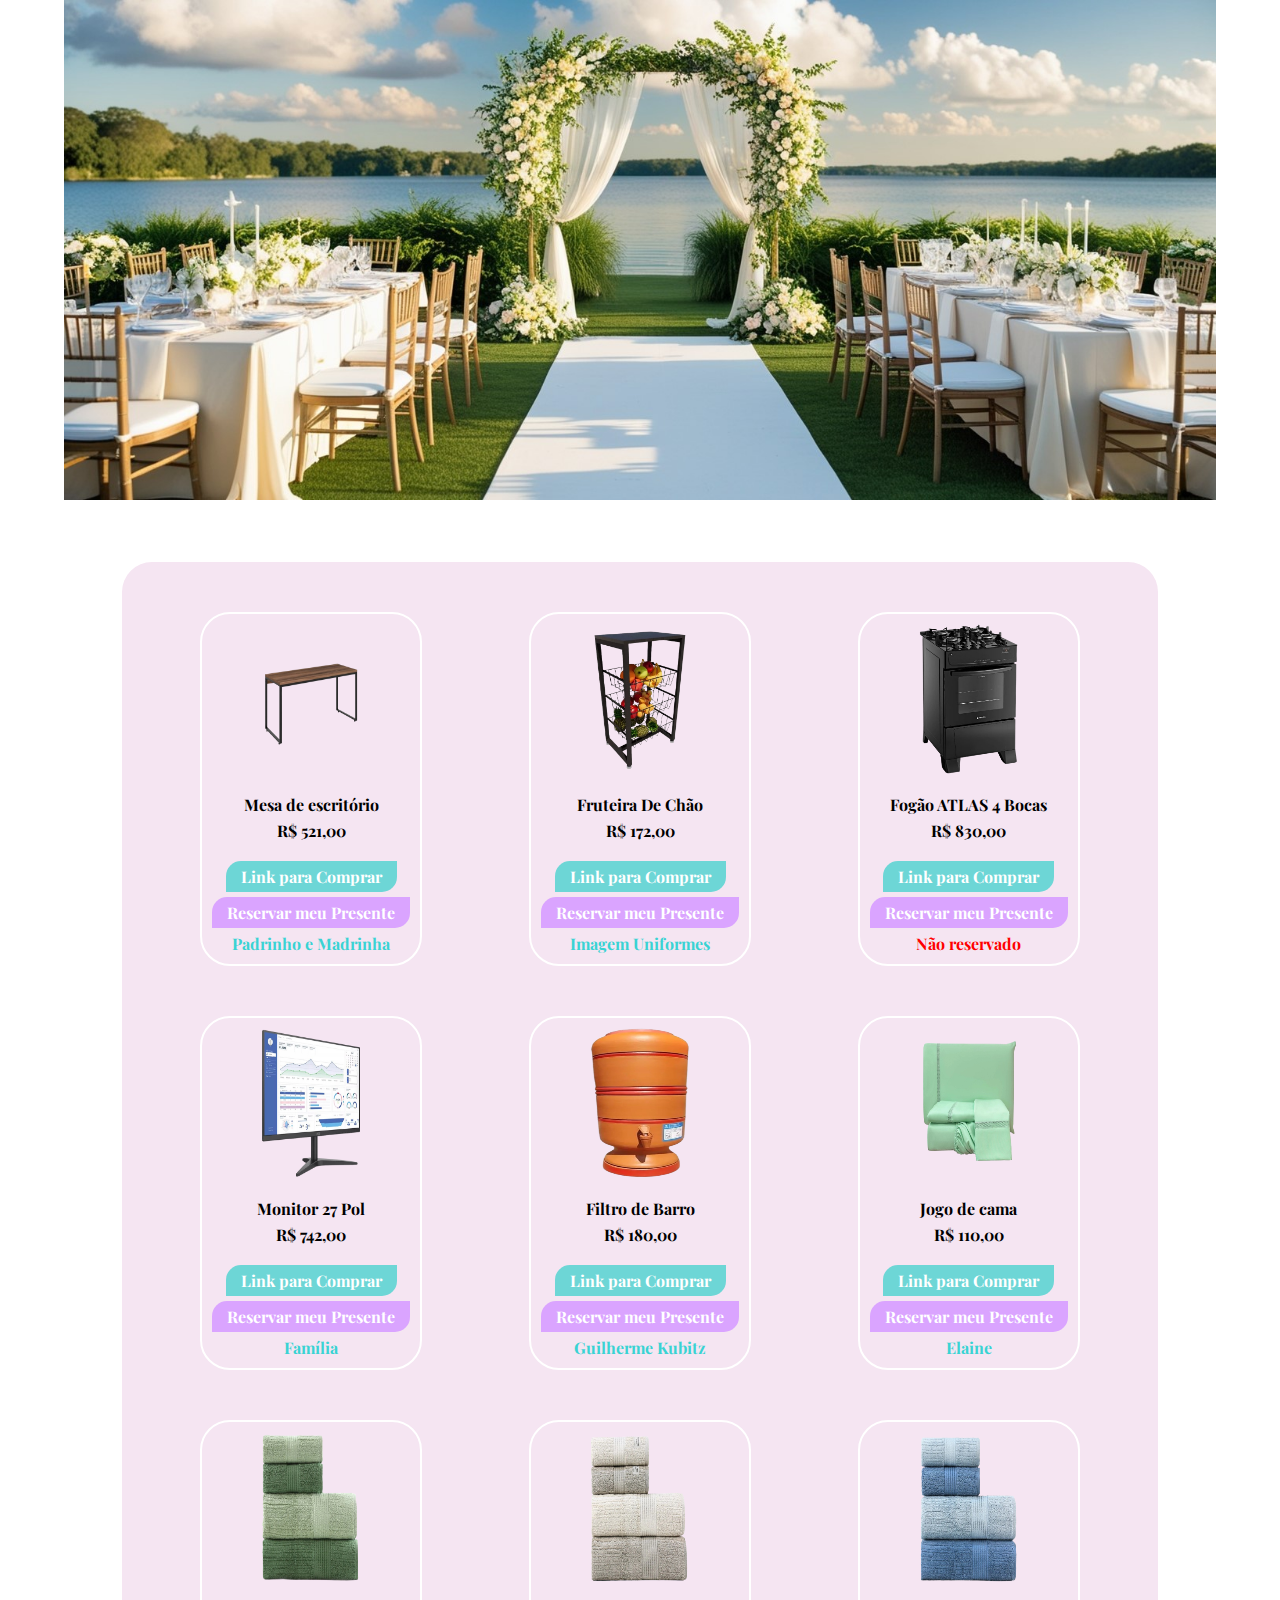
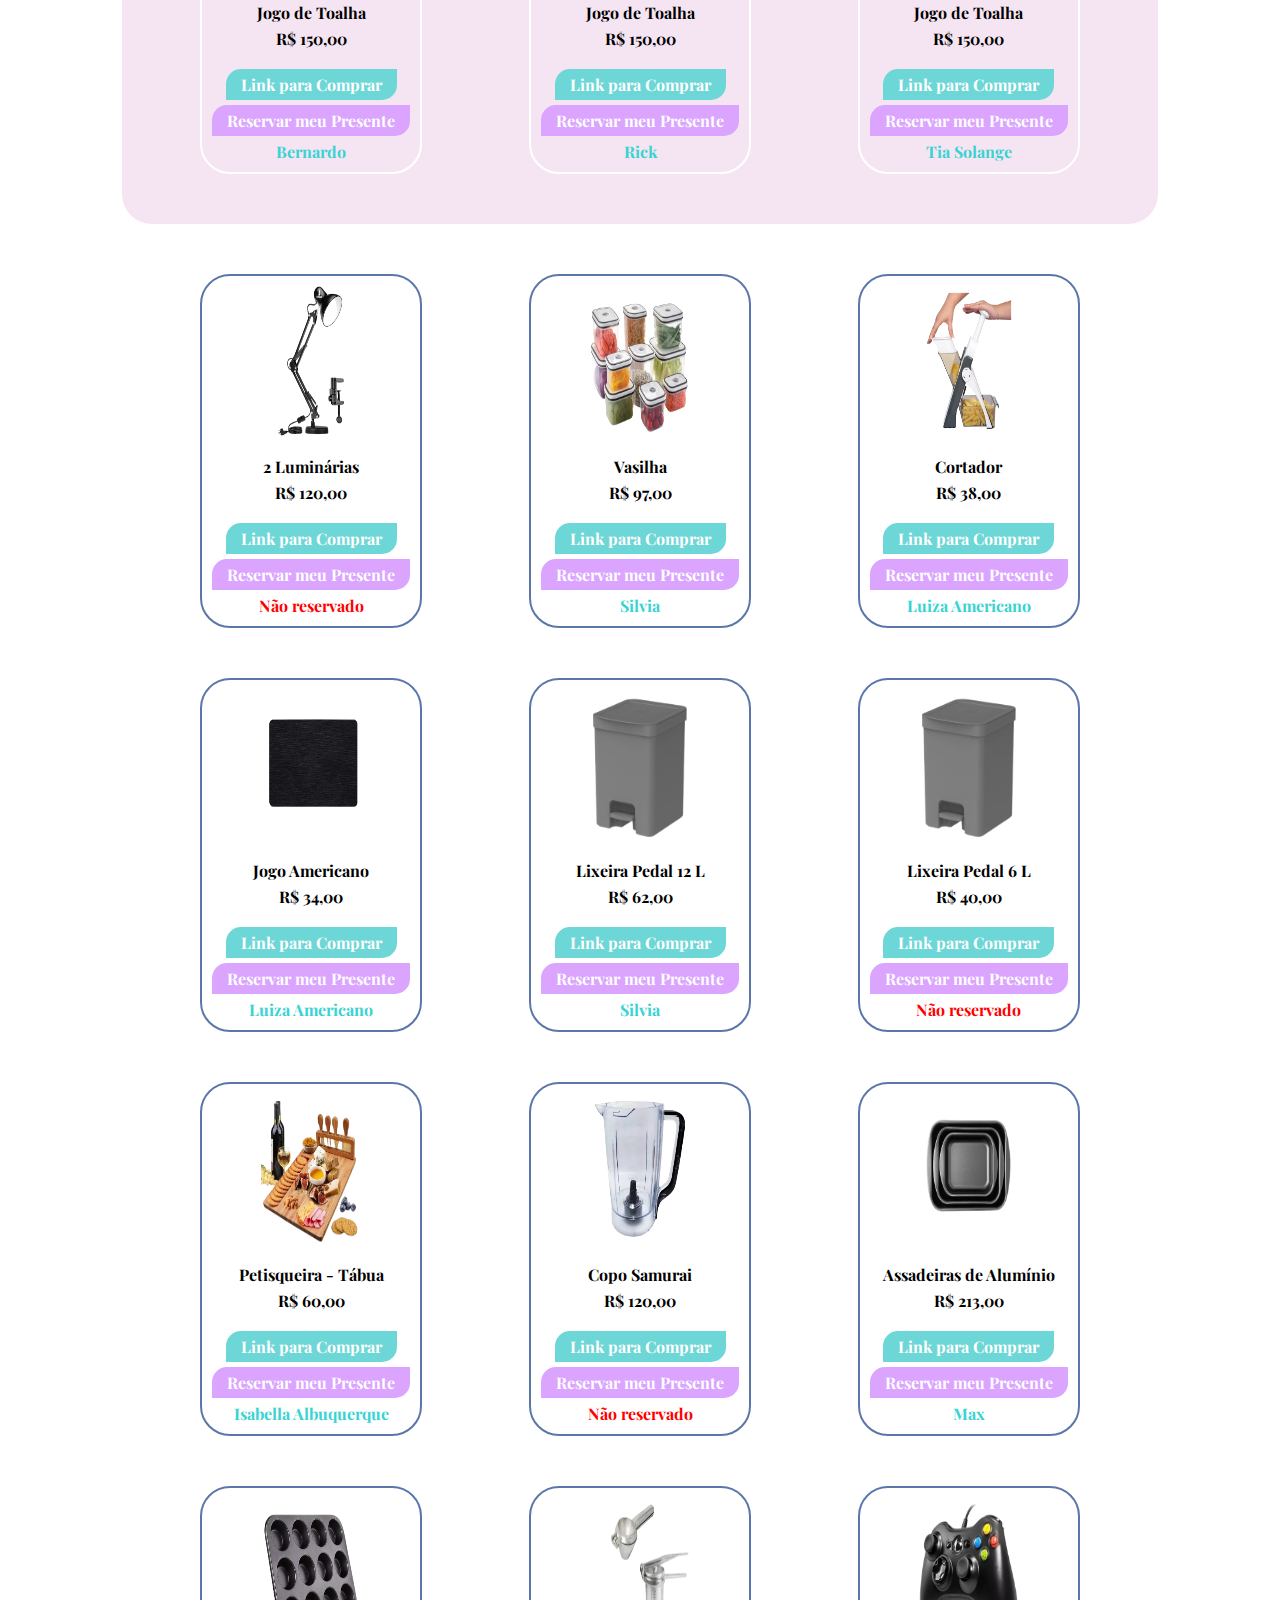
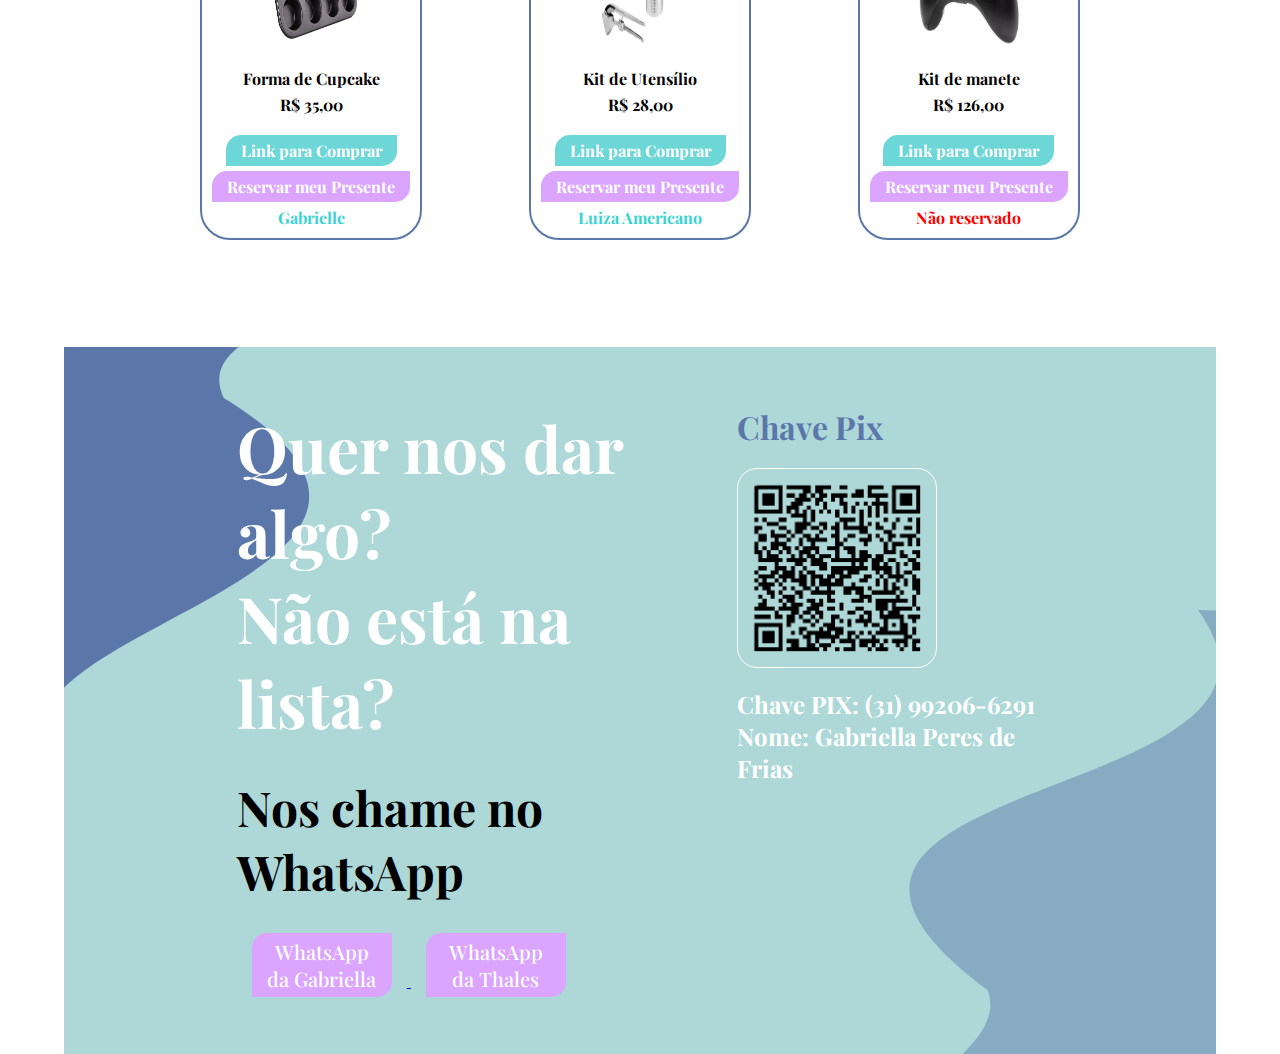
<file: presentsList.html>
<!DOCTYPE html>
<html lang="pt-br">
<head>
    <meta charset="UTF-8">
    <meta name="viewport" content="width=device-width, initial-scale=1.0">
    <title>Thales & Gabriella</title>
    <link rel="stylesheet" href="styleList.css">
</head>
<body>

    <div class="apresentation">
        <img src="./assignments/banner.jpg" alt="Logo">

    </div>

    <div class="presents">
        <div>
            <div id="priority">

                <div id="item">
                    <img src="./assignments/itens/mesaescritório.png" alt="present1">
                    <div id="name-list">
                        <h5>Mesa de escritório</h5>
                        <h5>R$ 521,00</h5>
                    </div>
                    <div id="item-buttons">
                        <a href="https://www.mobly.com.br/mesa-de-escritorio-kuandra-nogal-e-preta-1003998.html?spall_source=especiais&custom_campaign=shop_pmax_1p_desks_and_office_tables&custom_source=google&custom_medium=cpc&gad_source=4&gclid=CjwKCAjw3624BhBAEiwAkxgTOrHjmh7e4DDHDjhn88ZBFizrBWQK5Ic9DNgytao1dRljSRfGmDB5BBoClmcQAvD_BwE" target="_blank" rel="noopener noreferrer">
                            <button class="default-button"><h5>Link para Comprar</h5></button>
                        </a>

                        <a href="https://api.whatsapp.com/send?phone=55031992066291&text=Olá!%20Gostaria%20de%20presentear%20com%20uma%20mesa%20de%20escritório!" target="_blank" rel="noopener noreferrer">
                            <button class="default-button detach"><h5>Reservar meu Presente</h5></button>
                        </a>
                        <h5 class="textGreen">Padrinho e Madrinha</h5>
                    </div>
                </div>

                <div id="item">
                    <img src="./assignments/itens/fruteira.png" alt="present1">
                    <div id="name-list">
                        <h5>Fruteira De Chão</h5>
                        <h5>R$ 172,00</h5>
                    </div>
                    <div id="item-buttons">
                        <a href="https://produto.mercadolivre.com.br/MLB-3390074797-fruteira-de-cho-em-aco-cozinha-suporte-bebedouro-preto-_JM?matt_tool=63065976&matt_word=&matt_source=google&matt_campaign_id=14302215534&matt_ad_group_id=154967597988&matt_match_type=&matt_network=g&matt_device=c&matt_creative=649487315899&matt_keyword=&matt_ad_position=&matt_ad_type=pla&matt_merchant_id=536139157&matt_product_id=MLB3390074797&matt_product_partition_id=1960832236233&matt_target_id=pla-1960832236233&cq_src=google_ads&cq_cmp=14302215534&cq_net=g&cq_plt=gp&cq_med=pla&gad_source=1&gclid=CjwKCAjw0t63BhAUEiwA5xP54Vy4h9uOBTqBxGV52U4F3Yks65NATd4y_Z4KqpwHAF-Oh0cDyLsN_xoCoXEQAvD_BwE" target="_blank" rel="noopener noreferrer">
                            <button class="default-button"><h5>Link para Comprar</h5></button>
                        </a>

                        <a href="https://api.whatsapp.com/send?phone=55031992066291&text=Olá!%20Gostaria%20de%20presentear%20com%20uma%20fruteira!" target="_blank" rel="noopener noreferrer">
                            <button class="default-button detach"><h5>Reservar meu Presente</h5></button>
                        </a>
                        <h5 class="textGreen">Imagem Uniformes</h5>
                    </div>
                </div>

                <div id="item">
                    <img src="./assignments/itens/fogao.png" alt="present1">
                    <div id="name-list">
                        <h5>Fogão ATLAS 4 Bocas</h5>
                        <h5>R$ 830,00</h5>
                    </div>
                    <div id="item-buttons">
                        <a href="https://www.amazon.com.br/Atlas-M%C3%B4naco-Top-Glass-Acendimento/dp/B089WKK8N7/ref=asc_df_B089WKK8N7/?tag=googleshopp00-20&linkCode=df0&hvadid=709884460969&hvpos=&hvnetw=g&hvrand=13196631665254186489&hvpone=&hvptwo=&hvqmt=&hvdev=c&hvdvcmdl=&hvlocint=&hvlocphy=1001566&hvtargid=pla-993215059873&psc=1&mcid=801c6a973ff33cdc92ac0208add826c9&gad_source=1" target="_blank" rel="noopener noreferrer">
                            <button class="default-button"><h5>Link para Comprar</h5></button>
                        </a>

                        <a href="https://api.whatsapp.com/send?phone=55031992066291&text=Olá!%20Gostaria%20de%20presentear%20com%20um%20fogão%204%20bocas!" target="_blank" rel="noopener noreferrer">
                            <button class="default-button detach"><h5>Reservar meu Presente</h5></button>
                        </a>
                        <h5>Não reservado</h5>
                    </div>
                </div>

                <div id="item">
                    <img src="./assignments/itens/monitor.png" alt="present1">
                    <div id="name-list">
                        <h5>Monitor 27 Pol</h5>
                        <h5>R$ 742,00</h5>
                    </div>
                    <div id="item-buttons">
                        <a href="https://www.mercadolivre.com.br/monitor-gamer-aoc-b1-led-preto-127220v/p/MLB23210605?item_id=MLB3743058927&from=gshop&matt_tool=39437454&matt_word=&matt_source=google&matt_campaign_id=14303413652&matt_ad_group_id=125984292877&matt_match_type=&matt_network=g&matt_device=c&matt_creative=539354956548&matt_keyword=&matt_ad_position=&matt_ad_type=pla&matt_merchant_id=735098660&matt_product_id=MLB23210605-product&matt_product_partition_id=2269213519673&matt_target_id=aud-2264092954050:pla-2269213519673&cq_src=google_ads&cq_cmp=14303413652&cq_net=g&cq_plt=gp&cq_med=pla&gad_source=1&gclid=CjwKCAjw0t63BhAUEiwA5xP54RI8m-_hiDNHOG1oFNeLRHCeJEnhPobvWhyjLPQV4cDlGRYR2ACtmRoC040QAvD_BwE#reviews" target="_blank" rel="noopener noreferrer">
                            <button class="default-button"><h5>Link para Comprar</h5></button>
                        </a>

                        <a href="https://api.whatsapp.com/send?phone=55031992066291&text=Olá!%20Gostaria%20de%20presentear%20com%20um%20monitor!" target="_blank" rel="noopener noreferrer">
                            <button class="default-button detach"><h5>Reservar meu Presente</h5></button>
                        </a>
                        <h5 class="textGreen">Família</h5>
                    </div>
                </div>

                <div id="item">
                    <img src="./assignments/itens/filtro.png" alt="present1">
                    <div id="name-list">
                        <h5>Filtro de Barro</h5>
                        <h5>R$ 180,00</h5>
                    </div>
                    <div id="item-buttons">
                        <a href="https://www.amazon.com.br/Filtro-Barro-Litros-Litros-Tripla/dp/B0CJWR91D6/ref=asc_df_B0CJWR91D6/?tag=googleshopp00-20&linkCode=df0&hvadid=709964506265&hvpos=&hvnetw=g&hvrand=9336614200508796860&hvpone=&hvptwo=&hvqmt=&hvdev=c&hvdvcmdl=&hvlocint=&hvlocphy=1001566&hvtargid=pla-2245463288626&psc=1&mcid=0fa1f45ac6c538e6aee7309c51bd3e51&gad_source=1" target="_blank" rel="noopener noreferrer">
                            <button class="default-button"><h5>Link para Comprar</h5></button>
                        </a>

                        <a href="https://api.whatsapp.com/send?phone=55031992066291&text=Olá!%20Gostaria%20de%20presentear%20com%20um%20filtro%20de%20barro!" target="_blank" rel="noopener noreferrer">
                            <button class="default-button detach"><h5>Reservar meu Presente</h5></button>
                        </a>
                        <h5 class="textGreen">Guilherme Kubitz</h5>
                    </div>
                </div>

                <div id="item">
                    <img src="./assignments/itens/jogo-cama.png" alt="present1">
                    <div id="name-list">
                        <h5>Jogo de cama</h5>
                        <h5>R$ 110,00</h5>
                    </div>
                    <div id="item-buttons">
                        <a href="https://www.decorativaenxovais.com.br/cama-queen/jogo-cama-percal-300-fios-guipir-ponto-infinito-casal-04-pecas-tiffany" target="_blank" rel="noopener noreferrer">
                            <button class="default-button"><h5>Link para Comprar</h5></button>
                        </a>

                        <a href="https://api.whatsapp.com/send?phone=55031992066291&text=Olá!%20Gostaria%20de%20presentear%20com%20um%20jogo%20de%20cama%20casal!" target="_blank" rel="noopener noreferrer">
                            <button class="default-button detach"><h5>Reservar meu Presente</h5></button>
                        </a>
                        <h5 class="textGreen">Elaine</h5>
                    </div>
                </div>

                <div id="item">
                    <img src="./assignments/itens/jogo-toalha-verde.png" alt="present1">
                    <div id="name-list">
                        <h5>Jogo de Toalha</h5>
                        <h5>R$ 150,00</h5>
                    </div>
                    <div id="item-buttons">
                        <a href="https://www.firstclass.com.br/jogo-banho-4-pecas-chronos-fio-penteado---1246-1266-palme/p" target="_blank" rel="noopener noreferrer">
                            <button class="default-button"><h5>Link para Comprar</h5></button>
                        </a>

                        <a href="https://api.whatsapp.com/send?phone=55031992066291&text=Olá!%20Gostaria%20de%20presentear%20com%20um%20kit%20de%20toalhas%20verde!" target="_blank" rel="noopener noreferrer">
                            <button class="default-button detach"><h5>Reservar meu Presente</h5></button>
                        </a>
                        <h5 class="textGreen">Bernardo</h5>
                    </div>
                </div>

                <div id="item">
                    <img src="./assignments/itens/jogo-toalha-bege.png" alt="present1">
                    <div id="name-list">
                        <h5>Jogo de Toalha</h5>
                        <h5>R$ 150,00</h5>
                    </div>
                    <div id="item-buttons">
                        <a href="https://www.firstclass.com.br/jogo-banho-4-pecas-chronos-fio-penteado---7160-7130begeclaro---atmosfera/p" target="_blank" rel="noopener noreferrer">
                            <button class="default-button"><h5>Link para Comprar</h5></button>
                        </a>

                        <a href="https://api.whatsapp.com/send?phone=55031992066291&text=Olá!%20Gostaria%20de%20presentear%20com%20um%20kit%20de%20toalhas%20bege!" target="_blank" rel="noopener noreferrer">
                            <button class="default-button detach"><h5>Reservar meu Presente</h5></button>
                        </a>
                        <h5 class="textGreen">Rick</h5>
                    </div>
                </div>

                <div id="item">
                    <img src="./assignments/itens/jogo-toalha.png" alt="present1">
                    <div id="name-list">
                        <h5>Jogo de Toalha</h5>
                        <h5>R$ 150,00</h5>
                    </div>
                    <div id="item-buttons">
                        <a href="https://www.firstclass.com.br/jogo-banho-4-pecas-chronos-fio-penteado---2566-2661-az-te/p" target="_blank" rel="noopener noreferrer">
                            <button class="default-button"><h5>Link para Comprar</h5></button>
                        </a>

                        <a href="https://api.whatsapp.com/send?phone=55031992066291&text=Olá!%20Gostaria%20de%20presentear%20com%20um%20kit%20de%20toalhas%20azul!" target="_blank" rel="noopener noreferrer">
                            <button class="default-button detach"><h5>Reservar meu Presente</h5></button>
                        </a>
                        <h5 class="textGreen">Tia Solange</h5>
                    </div>
                </div>


            </div>

            <div id="no-priority">

                <div id="item">
                    <img src="./assignments/itens/luminária.png" alt="present1">
                    <div id="name-list">
                        <h5>2 Luminárias</h5>
                        <h5>R$ 120,00</h5>
                    </div>
                    <div id="item-buttons">
                        <a href="https://www.leroymerlin.com.br/luminaria-pixar-lorben-abajur-de-mesa-articulada-com-garra-e-base-gt6035-b_1571063275?region=outros&gad_source=1&gclid=CjwKCAjw0t63BhAUEiwA5xP54UAWwXhHRI_KqqrD_ydHXe2zojZTNZFqWv5koM5sg9icnpOVlY-8vxoCUrIQAvD_BwE" target="_blank" rel="noopener noreferrer">
                            <button class="default-button"><h5>Link para Comprar</h5></button>
                        </a>

                        <a href="https://api.whatsapp.com/send?phone=55031992066291&text=Olá!%20Gostaria%20de%20presentear%20com%20duas%20luminarias!" target="_blank" rel="noopener noreferrer">
                            <button class="default-button detach"><h5>Reservar meu Presente</h5></button>
                        </a>
                        <h5>Não reservado</h5>
                    </div>
                </div>

                <div id="item">
                    <img src="./assignments/itens/vasilha.png" alt="present1">
                    <div id="name-list">
                        <h5>Vasilha</h5>
                        <h5>R$ 97,00</h5>
                    </div>
                    <div id="item-buttons">
                        <a href="https://www.mercadolivre.com.br/conjunto-10-potes-hermeticos-com-tampa-easy-open-electrolux/p/MLB23194311?item_id=MLB3747169740&from=gshop&matt_tool=63065976&matt_word=&matt_source=google&matt_campaign_id=14302215534&matt_ad_group_id=154967597988&matt_match_type=&matt_network=g&matt_device=c&matt_creative=649487315899&matt_keyword=&matt_ad_position=&matt_ad_type=pla&matt_merchant_id=735125422&matt_product_id=MLB23194311-product&matt_product_partition_id=1960832236313&matt_target_id=pla-1960832236313&cq_src=google_ads&cq_cmp=14302215534&cq_net=g&cq_plt=gp&cq_med=pla&gad_source=1&gclid=CjwKCAjw0t63BhAUEiwA5xP54XTNzB-6GHQUCNkCe-8nZDxzdM6zV1qxzTtBqiyJlEBWCfWfIJYzjxoCcA8QAvD_BwE" target="_blank" rel="noopener noreferrer">
                            <button class="default-button"><h5>Link para Comprar</h5></button>
                        </a>

                        <a href="https://api.whatsapp.com/send?phone=55031992066291&text=Olá!%20Gostaria%20de%20presentear%20com%20um%20kit%20de%20vasilha!" target="_blank" rel="noopener noreferrer">
                            <button class="default-button detach"><h5>Reservar meu Presente</h5></button>
                        </a>
                        <h5 class="textGreen">Silvia</h5>
                    </div>
                </div>

                <div id="item">
                    <img src="./assignments/itens/Cortador.png" alt="present1">
                    <div id="name-list">
                        <h5>Cortador</h5>
                        <h5>R$ 38,00</h5>
                    </div>
                    <div id="item-buttons">
                        <a href="https://shopee.com.br/product/421446882/23397170319?d_id=0c94a&uls_trackid=517kl2dl00t7&utm_content=41oeortFHW5B5WMwuxEeCZxus8zj" target="_blank" rel="noopener noreferrer">
                            <button class="default-button"><h5>Link para Comprar</h5></button>
                        </a>

                        <a href="https://api.whatsapp.com/send?phone=55031992066291&text=Olá!%20Gostaria%20de%20presentear%20com%20um%20Cortador!" target="_blank" rel="noopener noreferrer">
                            <button class="default-button detach"><h5>Reservar meu Presente</h5></button>
                        </a>
                        <h5 class="textGreen">Luiza Americano</h5>
                    </div>
                </div>

                <div id="item">
                    <img src="./assignments/itens/Jogo americano.png" alt="present1">
                    <div id="name-list">
                        <h5>Jogo Americano</h5>
                        <h5>R$ 34,00</h5>
                    </div>
                    <div id="item-buttons">
                        <a href="https://shopee.com.br/product/458784994/11619866660?d_id=0c94a&uls_trackid=517kl2k101nu&utm_content=41oeortFHWKRAmtR7ghExANNcjif" target="_blank" rel="noopener noreferrer">
                            <button class="default-button"><h5>Link para Comprar</h5></button>
                        </a>

                        <a href="https://api.whatsapp.com/send?phone=55031992066291&text=Olá!%20Gostaria%20de%20presentear%20com%20um%20Jogo%20Americano!" target="_blank" rel="noopener noreferrer">
                            <button class="default-button detach"><h5>Reservar meu Presente</h5></button>
                        </a>
                        <h5 class="textGreen">Luiza Americano</h5>
                    </div>
                </div>

                <div id="item">
                    <img src="./assignments/itens/lixeira1.png" alt="present1">
                    <div id="name-list">
                        <h5>Lixeira Pedal 12 L</h5>
                        <h5>R$ 62,00</h5>
                    </div>
                    <div id="item-buttons">
                        <a href="https://www.mercadolivre.com.br/lixeira-pedal-ctampa-12-litros-cozinhabanheiro-cestolixo/p/MLB19768241?item_id=MLB4745599106&from=gshop&matt_tool=63065976&matt_word=&matt_source=google&matt_campaign_id=14302215534&matt_ad_group_id=154967597988&matt_match_type=&matt_network=g&matt_device=c&matt_creative=649487315899&matt_keyword=&matt_ad_position=&matt_ad_type=pla&matt_merchant_id=735125422&matt_product_id=MLB19768241-product&matt_product_partition_id=1960832236233&matt_target_id=pla-1960832236233&cq_src=google_ads&cq_cmp=14302215534&cq_net=g&cq_plt=gp&cq_med=pla&gad_source=1&gclid=CjwKCAjw9eO3BhBNEiwAoc0-jVq2CZDh_nC6L67XzxBAsCEDHJPIzHJGb1g7vMR19LEiO64LLP64vBoCV4YQAvD_BwE" target="_blank" rel="noopener noreferrer">
                            <button class="default-button"><h5>Link para Comprar</h5></button>
                        </a>

                        <a href="https://api.whatsapp.com/send?phone=55031992066291&text=Olá!%20Gostaria%20de%20presentear%20com%20uma%20lixeira%20de%20pedal%2012L!" target="_blank" rel="noopener noreferrer">
                            <button class="default-button detach"><h5>Reservar meu Presente</h5></button>
                        </a>
                        <h5 class="textGreen">Silvia</h5>
                    </div>
                </div>

                <div id="item">
                    <img src="./assignments/itens/lixeira1.png" alt="present1">
                    <div id="name-list">
                        <h5>Lixeira Pedal 6 L</h5>
                        <h5>R$ 40,00</h5>
                    </div>
                    <div id="item-buttons">
                        <a href="https://www.mercadolivre.com.br/lixeira-com-pedal-6l-cozinha-banheiro-dual-trium-compacta/p/MLB19774585#wid%3DMLB4609187214%26sid%3Dsearch%26searchVariation%3DMLB19774585%26position%3D2%26search_layout%3Dgrid%26type%3Dproduct%26tracking_id%3D7d7e9e38-6237-4629-a204-9b94f2d1a676" target="_blank" rel="noopener noreferrer">
                            <button class="default-button"><h5>Link para Comprar</h5></button>
                        </a>

                        <a href="https://api.whatsapp.com/send?phone=55031992066291&text=Olá!%20Gostaria%20de%20presentear%20com%20uma%20lixeira%20de%20pedal%206L!" target="_blank" rel="noopener noreferrer">
                            <button class="default-button detach"><h5>Reservar meu Presente</h5></button>
                        </a>
                        <h5>Não reservado</h5>
                    </div>
                </div>

                <div id="item">
                    <img src="./assignments/itens/petisqueira.png" alt="present1">
                    <div id="name-list">
                        <h5>Petisqueira - Tábua</h5>
                        <h5>R$ 60,00</h5>
                    </div>
                    <div id="item-buttons">
                        <a href="https://produto.mercadolivre.com.br/MLB-3576453867-tabua-queijos-e-frios-kit-espatulas-04-pecas-_JM?matt_tool=63065976&matt_word=&matt_source=google&matt_campaign_id=14302215534&matt_ad_group_id=154967597988&matt_match_type=&matt_network=g&matt_device=c&matt_creative=649487315899&matt_keyword=&matt_ad_position=&matt_ad_type=pla&matt_merchant_id=5362811175&matt_product_id=MLB3576453867&matt_product_partition_id=1960832236313&matt_target_id=pla-1960832236313&cq_src=google_ads&cq_cmp=14302215534&cq_net=g&cq_plt=gp&cq_med=pla&gad_source=1&gclid=CjwKCAjw0t63BhAUEiwA5xP54XU9jDsHYO3t2JWCWYJxEWoq-BMI1lBQDQTaSPSeS8fNlkaXTeLFJhoCly8QAvD_BwE" target="_blank" rel="noopener noreferrer">
                            <button class="default-button"><h5>Link para Comprar</h5></button>
                        </a>

                        <a href="https://api.whatsapp.com/send?phone=55031992066291&text=Olá!%20Gostaria%20de%20presentear%20com%20uma%20petisqueira!" target="_blank" rel="noopener noreferrer">
                            <button class="default-button detach"><h5>Reservar meu Presente</h5></button>
                        </a>
                        <h5 class="textGreen">Isabella Albuquerque</h5>
                    </div>
                </div>

                <div id="item">
                    <img src="./assignments/itens/copo_samurai.png" alt="present1">
                    <div id="name-list">
                        <h5>Copo Samurai</h5>
                        <h5>R$ 120,00</h5>
                    </div>
                    <div id="item-buttons">
                        <a href="https://www.mercadolivre.com.br/copo-liquidificador-philco-samurai-super-chef-sem-tampa/p/MLB24304771?pdp_filters=item_id%3AMLB3985033170&from=gshop&matt_tool=67377542&matt_word=&matt_source=google&matt_campaign_id=14303413625&matt_ad_group_id=135261093313&matt_match_type=&matt_network=g&matt_device=c&matt_creative=584295662774&matt_keyword=&matt_ad_position=&matt_ad_type=pla&matt_merchant_id=735098660&matt_product_id=MLB24304771-product&matt_product_partition_id=2269732254858&matt_target_id=aud-2264092954050:pla-2269732254858&cq_src=google_ads&cq_cmp=14303413625&cq_net=g&cq_plt=gp&cq_med=pla&gad_source=1&gclid=CjwKCAiA0rW6BhAcEiwAQH28It-nGkD7ADyoWF78KgOPvLZuTvPVoWGCYK3Wi7XmYV6n2ZkziMEVNxoCjcIQAvD_BwE" target="_blank" rel="noopener noreferrer">
                            <button class="default-button"><h5>Link para Comprar</h5></button>
                        </a>

                        <a href="https://api.whatsapp.com/send?phone=55031992066291&text=Olá!%20Gostaria%20de%20presentear%20com%20Copo%20Samurai!" target="_blank" rel="noopener noreferrer">
                            <button class="default-button detach"><h5>Reservar meu Presente</h5></button>
                        </a>
                        <h5>Não reservado</h5>
                    </div>
                </div>

                <div id="item">
                    <img src="./assignments/itens/assadeira site.png" alt="present1">
                    <div id="name-list">
                        <h5>Assadeiras de Alumínio</h5>
                        <h5>R$ 213,00</h5>
                    </div>
                    <div id="item-buttons">
                        <a href="https://www.amazon.com.br/Assadeiras-Alum%C3%ADnio-Revestimento-Antiaderente-Tramontina/dp/B008R7SQ40?source=ps-sl-shoppingads-lpcontext&ref_=fplfs&smid=A1ZZFT5FULY4LN&th=1" target="_blank" rel="noopener noreferrer">
                            <button class="default-button"><h5>Link para Comprar</h5></button>
                        </a>

                        <a href="https://api.whatsapp.com/send?phone=55031992066291&text=Olá!%20Gostaria%20de%20presentear%20com%20kit%20de%20assadeira!" target="_blank" rel="noopener noreferrer">
                            <button class="default-button detach"><h5>Reservar meu Presente</h5></button>
                        </a>
                        <h5 class="textGreen">Max</h5>
                    </div>
                </div>

                <div id="item">
                    <img src="./assignments/itens/Forma Cupcake.png" alt="present1">
                    <div id="name-list">
                        <h5>Forma de Cupcake</h5>
                        <h5>R$ 35,00</h5>
                    </div>
                    <div id="item-buttons">
                        <a href="https://www.mercadolivre.com.br/kit-2-forma-assadeira-cupcake-12-cavidades-com-antiaderente-cor-preto/p/MLB32113668?item_id=MLB4764071980&from=gshop&matt_tool=63065976&matt_word=&matt_source=google&matt_campaign_id=14302215534&matt_ad_group_id=154967597988&matt_match_type=&matt_network=g&matt_device=c&matt_creative=649487315899&matt_keyword=&matt_ad_position=&matt_ad_type=pla&matt_merchant_id=735098660&matt_product_id=MLB32113668-product&matt_product_partition_id=1960832236313&matt_target_id=pla-1960832236313&cq_src=google_ads&cq_cmp=14302215534&cq_net=g&cq_plt=gp&cq_med=pla&gad_source=1&gclid=CjwKCAjw0t63BhAUEiwA5xP54RKAa5J_q9U1DVRMsNxY7VB34sTHW_lcAGJXzxTMI1bpiNwFWGtBfRoCofsQAvD_BwE" target="_blank" rel="noopener noreferrer">
                            <button class="default-button"><h5>Link para Comprar</h5></button>
                        </a>

                        <a href="https://api.whatsapp.com/send?phone=55031992066291&text=Olá!%20Gostaria%20de%20presentear%20com%20duas%20formas%20de%20cupcake!" target="_blank" rel="noopener noreferrer">
                            <button class="default-button detach"><h5>Reservar meu Presente</h5></button>
                        </a>
                        <h5 class="textGreen">Gabrielle</h5>
                    </div>
                </div>

                <div id="item">
                    <img src="./assignments/itens/kitUtensilio.png" alt="present1">
                    <div id="name-list">
                        <h5>Kit de Utensílio</h5>
                        <h5>R$ 28,00</h5>
                    </div>
                    <div id="item-buttons">
                        <a href="https://shopee.com.br/product/447256196/22295723740?d_id=0c94a&uls_trackid=5105in8m00i3&utm_content=41oeortE2cymY5q2P4V7oFGy6TF5" target="_blank" rel="noopener noreferrer">
                            <button class="default-button"><h5>Link para Comprar</h5></button>
                        </a>

                        <a href="https://api.whatsapp.com/send?phone=55031992066291&text=Olá!%20Gostaria%20de%20presentear%20com%20um%20kit%20de%20utensílios%20de%20cozinha!" target="_blank" rel="noopener noreferrer">
                            <button class="default-button detach"><h5>Reservar meu Presente</h5></button>
                        </a>
                        <h5 class="textGreen">Luiza Americano</h5>
                    </div>
                </div>

                <div id="item">
                    <img src="./assignments/itens/manete.png" alt="present1">
                    <div id="name-list">
                        <h5>Kit de manete</h5>
                        <h5>R$ 126,00</h5>
                    </div>
                    <div id="item-buttons">
                        <a href="https://produto.mercadolivre.com.br/MLB-3742308085-kit-2-controle-com-fio-para-video-game-xbox-360-pc-game-pass-_JM?matt_tool=86203044&matt_word=&matt_source=google&matt_campaign_id=14303413802&matt_ad_group_id=137671955270&matt_match_type=&matt_network=g&matt_device=c&matt_creative=584295662828&matt_keyword=&matt_ad_position=&matt_ad_type=pla&matt_merchant_id=510564484&matt_product_id=MLB3742308085&matt_product_partition_id=2269459723103&matt_target_id=aud-2264092954050:pla-2269459723103&cq_src=google_ads&cq_cmp=14303413802&cq_net=g&cq_plt=gp&cq_med=pla&gad_source=4&gclid=CjwKCAjw0t63BhAUEiwA5xP54ew5rvoj4ebc58blw-WbT2yX9Wde2AEN6pIpefnsurUbHvhMq_0YjxoC10oQAvD_BwE" target="_blank" rel="noopener noreferrer">
                            <button class="default-button"><h5>Link para Comprar</h5></button>
                        </a>

                        <a href="https://api.whatsapp.com/send?phone=55031992066291&text=Olá!%20Gostaria%20de%20presentear%20com%20um%20kit%20de%20manete!" target="_blank" rel="noopener noreferrer">
                            <button class="default-button detach"><h5>Reservar meu Presente</h5></button>
                        </a>
                        <h5>Não reservado</h5>
                    </div>
                </div>

            </div>

        </div>

    </div>

    <div class="listPresents">
        <svg id="svg1" xmlns="http://www.w3.org/2000/svg" width="256" height="362" viewBox="0 0 256 362" fill="none">
            <path d="M192.403 50.2303C411.23 183.886 -14 222 68.2199 322.72C-53 437 -216.221 269.141 -224.721 170.899C-233.22 72.6578 -138.378 8.79338 -38.9628 0.192107C341.597 6.85889 163.584 -10.4879 192.403 50.2303Z" fill="#5B77AA"/>
        </svg>
        <div class="title">
            <div id="title-list">
                <h1>
                    <span id="textWhite">
                        Quer nos dar algo?<br> 
                        Não está na lista?
                    </span>
                </h1>
                <div class="text">
                    <h2>Nos chame no WhatsApp</h2>
                    <div>
                        <a href="https://api.whatsapp.com/send/?phone=553192066291" target="_blank">
                            <button class="default-button detach">
                                WhatsApp da Gabriella
                            </button>    
                        </a>
                        
                        <a href="https://api.whatsapp.com/send/?phone=5531985709902" target="_blank">
                            <button class="default-button detach">
                                WhatsApp da Thales
                            </button>    
                        </a>
                    </div>
                </div>                
            </div>
            <div class="pix">
                <h3>Chave Pix</h3>
                <img class="control-pix" src="./assignments/chavePix.png" alt="A good picture of both" class="list">
                <h4>
                    Chave PIX: (31) 99206-6291<br>
                    Nome: Gabriella Peres de Frias 
                </h4>
            </div>
        </div>
        <svg id="svg2" width="209" height="335" viewBox="0 0 209 335" fill="none" xmlns="http://www.w3.org/2000/svg">
            <path d="M53.6855 258.071C-147.029 108.696 293.898 135.704 195.901 0.66582C292.721 0.432942 466.563 76.8046 466.797 174.01C467.031 271.216 370.141 326.112 273.32 326.345C-139 349.5 76.6156 320.097 53.6855 258.071Z" fill="#5B77AA" fill-opacity="0.466667"/>
        </svg>
    </div>
    
</body>
</html>
</file>
<file: styleList.css>
@import url('https://fonts.googleapis.com/css2?family=Playfair+Display:ital,wght@0,400..900;1,400..900&display=swap');

* {
    padding: 0px;
    margin: 0px;
    box-sizing: border-box;

    font-family: "Playfair Display";
}

body {
    padding: 0% 5%;
    margin: auto;
    margin-top: 0px;
    max-width: 2500px;
}

.header{
    height: 70px;
    padding-right: 10%;
}

h1{
    font-size: 64px;
}

h2{
    font-size: 48px;
}

h3{
    font-size: 32px;
}

h4{
    font-size: 24px;
}

h5{
    font-size: 16px;
}

.textBlue{
    color: #5B77AA;
}

.textGreen{
    color: #39D3D3; 
}

#textWhite{
    color: #fff;
}

span.topButton {
    display: flex;
    align-items: center;
    justify-content: end;
    padding: 20px 15px 20px;
    gap: 25px;
}

button{
    border-radius: 15px 0px;
    padding: 5px 15px 5px 15px ;
    border: none;

    color: #fff;
    font-weight: 500;
    font-style: normal;
    font-size: 20px;

    cursor: pointer;
}

.default-button {
    background: #6DD6D6;
}

.detach {
    background: #DAA4FF;
}

.apresentation > img {
    width: 100%;
    max-height: 500px;
}


.presents {
    padding: 5%;

}

.presents > div {
    margin: auto;
    text-align: center;

}

#priority, #no-priority{
    display: grid;
    grid-template-columns: repeat(auto-fill, minmax(200px, 1fr));
    gap: 50px;
    row-gap: 50px;

    
    justify-items: center;
    margin: auto;
    padding: 50px;
    max-width: 1300px;
}

#priority {
    background-color: #F5E5F2;
    border-radius: 30px;
}

#priority > div > img, #no-priority > div > img {
    width: 100px;
    height: 150px;
}

#item{
    display: flex;
    flex-direction: column;
    justify-content: center;
    align-items: center;
    padding: 10px;
    gap: 20px;
}

#priority > #item {
    border: #fff solid 2px;
    border-radius: 30px;
}

#name-list {
    display: flex;
    flex-direction: column;
    justify-content: center;
    gap: 5px
}

#item-buttons {
    display: flex;
    flex-direction: column;
    justify-content: center;
    gap: 5px;
}

#item-buttons > h5 {
    color: red;
}

#item-buttons > .textGreen {
    color: #39D3D3; 
}

#no-priority > #item {
    border: #5B77AA solid 2px;
    border-radius: 30px;
}


.listPresents{
    display: flex;
    justify-content: space-around;
    align-items: center;
    position: relative;
    width: 100%;    
    background: #AED8D8;
    overflow: hidden;
}

.text {
    display: flex;
    flex-direction: column;
    gap: 30px;
}

.text > div {
    row-gap: 10px;  

}

.text > div > a > button {
    width: 140px;
    margin: 0% 3%;
}


#svg1, #svg2 {
    position: absolute;
    width: 30%;
    height: 70%;
}


#svg1 {
    top: -20px;
    left: -100px;
}

#svg2 {
    bottom: -50px;
    right: -20px;
}

.title {
    display: flex;
    justify-content: space-around;
    width: 70%;
    padding: 5% 0px;
    z-index: 2; 
}

#title-list {
    display: flex;
    flex-direction: column;
    gap: 30px;
}

.title > img {
    max-width: 500px;
}

.pix {
    display: flex;
    flex-direction: column;   
    gap: 20px;
}

.pix > h3 {
    color: #5B77AA;
}

.pix > h4 {
    color: #fff;
}

.control-pix {
    width: 200px;
    height: 200px;

    border: #fff solid 1px;
    border-radius: 10%;
}

@media (max-width: 1208px) {

    .title {
        display: flex;

        justify-content: space-around;
        width: 70%;
        padding: 5% 0px;
        z-index: 2; 
        gap: 50px;
    }

    #title-list{
        margin-left: 10%;
    }
    
    h1{
        font-size: 48px;
    }
    
    h2{
        font-size: 24px;
    }
    
    h3{
        font-size: 24px;
    }

    h3{
        font-size: 18px;
    }

    #svg1 {
        top: -120px;
        left: -100px;
    }
    
    #svg2 {
        bottom: -100px;
        right: -20px;
    }

    .control-pix {
        width: 150px;
        height: 150px;
    
        border: #fff solid 1px;
        border-radius: 10%;
    }

}

@media (max-width: 800px) {

    .title {
        flex-direction: column;
    }

    .text > div > a > button {
        margin: 5px;
    }

}



@media (max-width: 600px) {

    .title {
        display: flex;
        justify-content: space-around;
        width: 90%;

        z-index: 2; 
    }

    .text > div > a > button {
        margin: 5px;
    }

}
</file>
